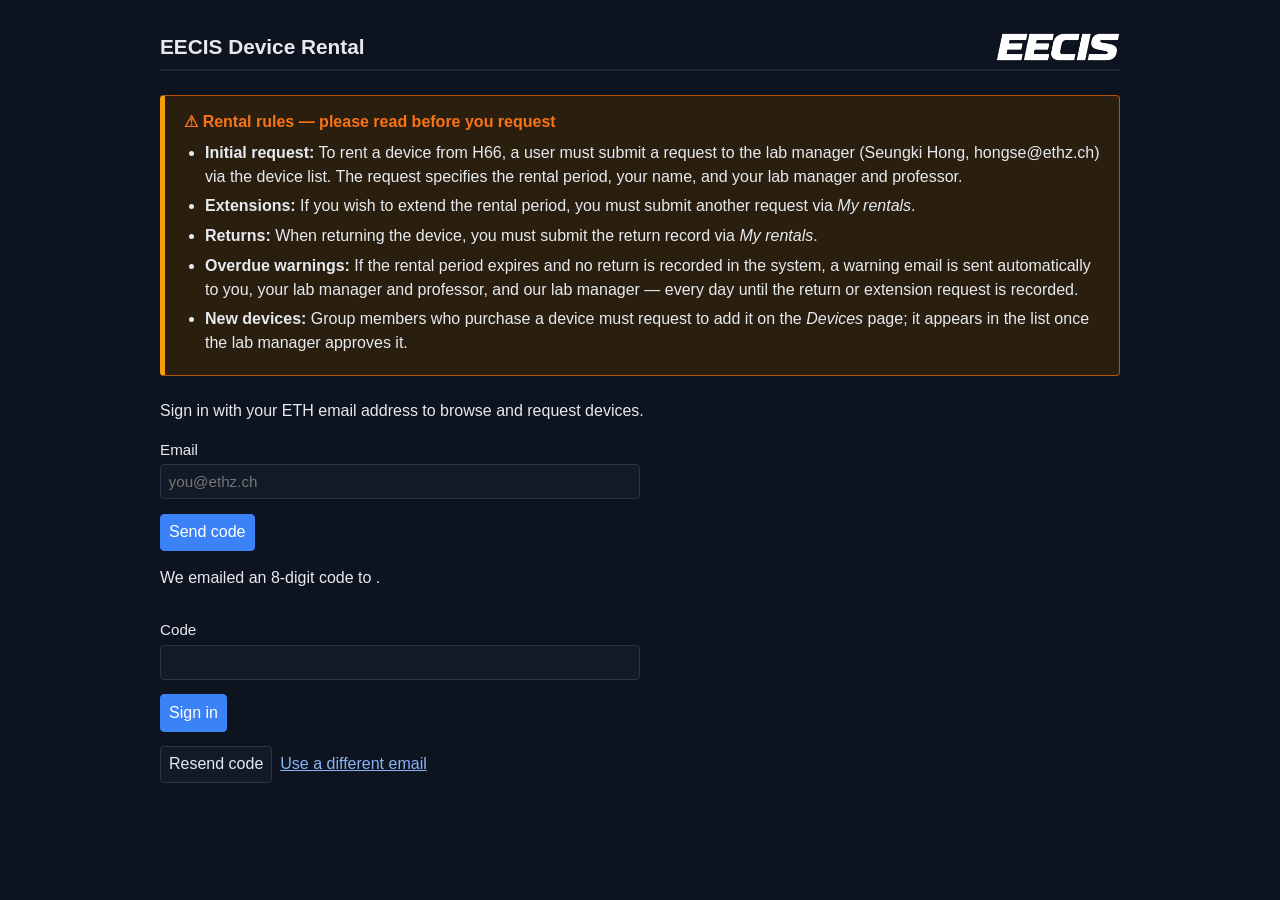
<file: site/index.html>
<!doctype html>
<html lang="en">
<head>
<meta charset="utf-8">
<meta name="viewport" content="width=device-width, initial-scale=1">
<meta name="color-scheme" content="dark">
<title>EECIS Device Rental</title>
<link rel="stylesheet" href="./style.css">
</head>
<body>
<header>
  <div class="header-text">
    <h1>EECIS Device Rental</h1>
    <nav id="nav"></nav>
  </div>
  <a class="logo-link" href="./index.html"><img src="./eecis_logo.png" alt="EECIS" height="28"></a>
</header>

<section id="signed-out">
<aside class="rules" role="note">
  <p class="rules-title">&#9888; Rental rules &mdash; please read before you request</p>
  <ul>
    <li><strong>Initial request:</strong> To rent a device from H66, a user must submit a request to the lab manager (Seungki Hong, hongse&#64;ethz.ch) via the device list. The request specifies the rental period, your name, and your lab manager and professor.</li>
    <li><strong>Extensions:</strong> If you wish to extend the rental period, you must submit another request via <em>My rentals</em>.</li>
    <li><strong>Returns:</strong> When returning the device, you must submit the return record via <em>My rentals</em>.</li>
    <li><strong>Overdue warnings:</strong> If the rental period expires and no return is recorded in the system, a warning email is sent automatically to you, your lab manager and professor, and our lab manager &mdash; every day until the return or extension request is recorded.</li>
    <li><strong>New devices:</strong> Group members who purchase a device must request to add it on the <em>Devices</em> page; it appears in the list once the lab manager approves it.</li>
  </ul>
</aside>
  <p>Sign in with your ETH email address to browse and request devices.</p>
  <form id="signin-form">
    <label>Email
      <input type="email" id="email" required placeholder="you@ethz.ch">
    </label>
    <button type="submit">Send code</button>
  </form>
  <form id="verify-form" hidden>
    <p>We emailed an 8-digit code to <strong id="signin-email"></strong>.</p>
    <label>Code
      <input type="text" id="code" required inputmode="numeric" autocomplete="one-time-code" maxlength="8">
    </label>
    <button type="submit">Sign in</button>
    <div class="row-actions">
      <button type="button" id="resend-code">Resend code</button>
      <a href="#" id="use-different-email">Use a different email</a>
    </div>
  </form>
  <p id="signin-msg"></p>
</section>

<section id="signed-in" hidden>
<aside class="rules" role="note">
  <p class="rules-title">&#9888; Rental rules &mdash; please read before you request</p>
  <ul>
    <li><strong>Initial request:</strong> To rent a device from H66, a user must submit a request to the lab manager (Seungki Hong, hongse&#64;ethz.ch) via the device list. The request specifies the rental period, your name, and your lab manager and professor.</li>
    <li><strong>Extensions:</strong> If you wish to extend the rental period, you must submit another request via <em>My rentals</em>.</li>
    <li><strong>Returns:</strong> When returning the device, you must submit the return record via <em>My rentals</em>.</li>
    <li><strong>Overdue warnings:</strong> If the rental period expires and no return is recorded in the system, a warning email is sent automatically to you, your lab manager and professor, and our lab manager &mdash; every day until the return or extension request is recorded.</li>
    <li><strong>New devices:</strong> Group members who purchase a device must request to add it on the <em>Devices</em> page; it appears in the list once the lab manager approves it.</li>
  </ul>
</aside>
  <p>Signed in as <strong id="user-email"></strong></p>
  <h2>Devices</h2>
  <p id="devices-status" class="muted">Loading devices…</p>
  <table id="devices-table" hidden>
    <thead>
      <tr><th>Device</th><th>Status</th><th></th></tr>
    </thead>
    <tbody id="devices-body"></tbody>
  </table>
</section>

<script type="module">
import { sb, deviceLabel, isEthz, sortDevices, sortStatusRows, statusLine, $ } from "./app.js";

const signedOutEl = $("#signed-out");
const signedInEl = $("#signed-in");
const nav = $("#nav");
const signinForm = $("#signin-form");
const verifyForm = $("#verify-form");
const signinMsg = $("#signin-msg");
const signinEmailEl = $("#signin-email");
const resendBtn = $("#resend-code");
const useDifferentEmailLink = $("#use-different-email");

let pendingEmail = "";
let resendTimer = null;

const RESEND_COOLDOWN_S = 300;

function startResendCooldown() {
  clearInterval(resendTimer);
  let remaining = RESEND_COOLDOWN_S;
  resendBtn.disabled = true;
  resendBtn.textContent = `Resend code (${remaining}s)`;
  resendTimer = setInterval(() => {
    remaining -= 1;
    if (remaining <= 0) {
      clearInterval(resendTimer);
      resendBtn.disabled = false;
      resendBtn.textContent = "Resend code";
    } else {
      resendBtn.textContent = `Resend code (${remaining}s)`;
    }
  }, 1000);
}

function showStep1() {
  clearInterval(resendTimer);
  pendingEmail = "";
  $("#code").value = "";
  verifyForm.hidden = true;
  signinForm.hidden = false;
  signinMsg.textContent = "";
  signinMsg.className = "";
}

function showStep2(email) {
  pendingEmail = email;
  signinEmailEl.textContent = email;
  signinForm.hidden = true;
  verifyForm.hidden = false;
  signinMsg.textContent = "";
  signinMsg.className = "";
  startResendCooldown();
}

signinForm.addEventListener("submit", async (e) => {
  e.preventDefault();
  const email = $("#email").value.trim();
  signinMsg.textContent = "";
  signinMsg.className = "";
  if (!isEthz(email)) {
    signinMsg.textContent = "Please use your ethz.ch email address.";
    signinMsg.className = "error";
    return;
  }
  const submitBtn = signinForm.querySelector("button");
  submitBtn.disabled = true;
  signinMsg.textContent = "Sending code…";
  const { error } = await sb.auth.signInWithOtp({ email, options: { shouldCreateUser: true } });
  submitBtn.disabled = false;
  if (error) {
    signinMsg.textContent = error.message;
    signinMsg.className = "error";
    return;
  }
  showStep2(email);
});

verifyForm.addEventListener("submit", async (e) => {
  e.preventDefault();
  const code = $("#code").value.trim();
  signinMsg.textContent = "";
  signinMsg.className = "";
  const submitBtn = verifyForm.querySelector("button[type=submit]");
  submitBtn.disabled = true;
  const { error } = await sb.auth.verifyOtp({ email: pendingEmail, token: code, type: "email" });
  submitBtn.disabled = false;
  if (error) {
    signinMsg.textContent = error.message;
    signinMsg.className = "error";
  }
  // On success, onAuthStateChange fires and render() below takes over.
});

resendBtn.addEventListener("click", async () => {
  signinMsg.textContent = "";
  signinMsg.className = "";
  resendBtn.disabled = true;
  const { error } = await sb.auth.signInWithOtp({ email: pendingEmail, options: { shouldCreateUser: true } });
  if (error) {
    signinMsg.textContent = error.message;
    signinMsg.className = "error";
    resendBtn.disabled = false;
    resendBtn.textContent = "Resend code";
    return;
  }
  signinMsg.textContent = "Code resent.";
  signinMsg.className = "notice";
  startResendCooldown();
});

useDifferentEmailLink.addEventListener("click", (e) => {
  e.preventDefault();
  showStep1();
});

async function loadDevices() {
  const status = $("#devices-status");
  const table = $("#devices-table");
  const body = $("#devices-body");
  status.hidden = false;
  status.textContent = "Loading devices…";
  status.className = "muted";
  table.hidden = true;

  const { data, error } = await sb.from("device_availability").select("*");
  if (error) {
    status.textContent = `Could not load devices: ${error.message}`;
    status.className = "error";
    return;
  }

  // Current and upcoming rentals of every device, so each row can name who has it.
  const { data: statusRows, error: statusError } = await sb.from("device_status").select("*");
  if (statusError) {
    status.textContent = `Could not load device status: ${statusError.message}`;
    status.className = "error";
    return;
  }
  const byDevice = new Map();
  for (const r of statusRows ?? []) {
    if (!byDevice.has(r.device_id)) byDevice.set(r.device_id, []);
    byDevice.get(r.device_id).push(r);
  }

  body.innerHTML = "";
  if (data.length === 0) {
    status.textContent = "No devices found.";
    status.className = "muted";
    status.hidden = false;
    table.hidden = true;
    return;
  }
  for (const d of sortDevices(data)) {
    const tr = document.createElement("tr");
    const tdName = document.createElement("td");
    tdName.textContent = deviceLabel(d);
    const tdStatus = document.createElement("td");
    const rows = byDevice.get(d.device_id) ?? [];
    if (rows.length === 0) {
      tdStatus.textContent = "Available";
      tdStatus.className = "ok";
    } else {
      for (const r of sortStatusRows(rows)) {
        const line = document.createElement("div");
        line.className = r.status === "approved" ? "busy" : "muted";
        line.textContent = statusLine(r);
        tdStatus.appendChild(line);
      }
    }
    const tdAction = document.createElement("td");
    const a = document.createElement("a");
    a.href = `./request.html?device=${d.device_id}`;
    a.textContent = "Request";
    tdAction.appendChild(a);
    tr.append(tdName, tdStatus, tdAction);
    body.appendChild(tr);
  }
  status.hidden = true;
  table.hidden = false;
}

// Which user the page is currently showing, so a repeated auth event for the same
// user (INITIAL_SESSION followed by a token refresh, ...) does not reload the device
// list a second time.
let renderedUserId = null;

function render(session) {
  const user = session?.user ?? null;
  if (user) {
    signedOutEl.hidden = true;
    signedInEl.hidden = false;
    $("#user-email").textContent = user.email;
    if (renderedUserId === user.id) return;
    renderedUserId = user.id;
    nav.innerHTML = `<a href="./devices.html">Devices / propose a device</a> <a href="./my.html">My rentals</a> <a href="#" id="signout">Sign out</a>`;
    $("#signout").addEventListener("click", async (e) => {
      e.preventDefault();
      await sb.auth.signOut(); // the auth state change re-renders the signed-out view
    });
    loadDevices();
  } else {
    renderedUserId = null;
    signedOutEl.hidden = false;
    signedInEl.hidden = true;
    nav.innerHTML = "";
  }
}

// The onAuthStateChange callback runs inside the client's auth lock: calling supabase
// from it (getSession, queries) can deadlock, so hand the work to a fresh task.
sb.auth.onAuthStateChange((_e, session) => setTimeout(() => render(session), 0));
sb.auth.getSession().then(({ data: { session } }) => render(session));
</script>
</body>
</html>
</file>
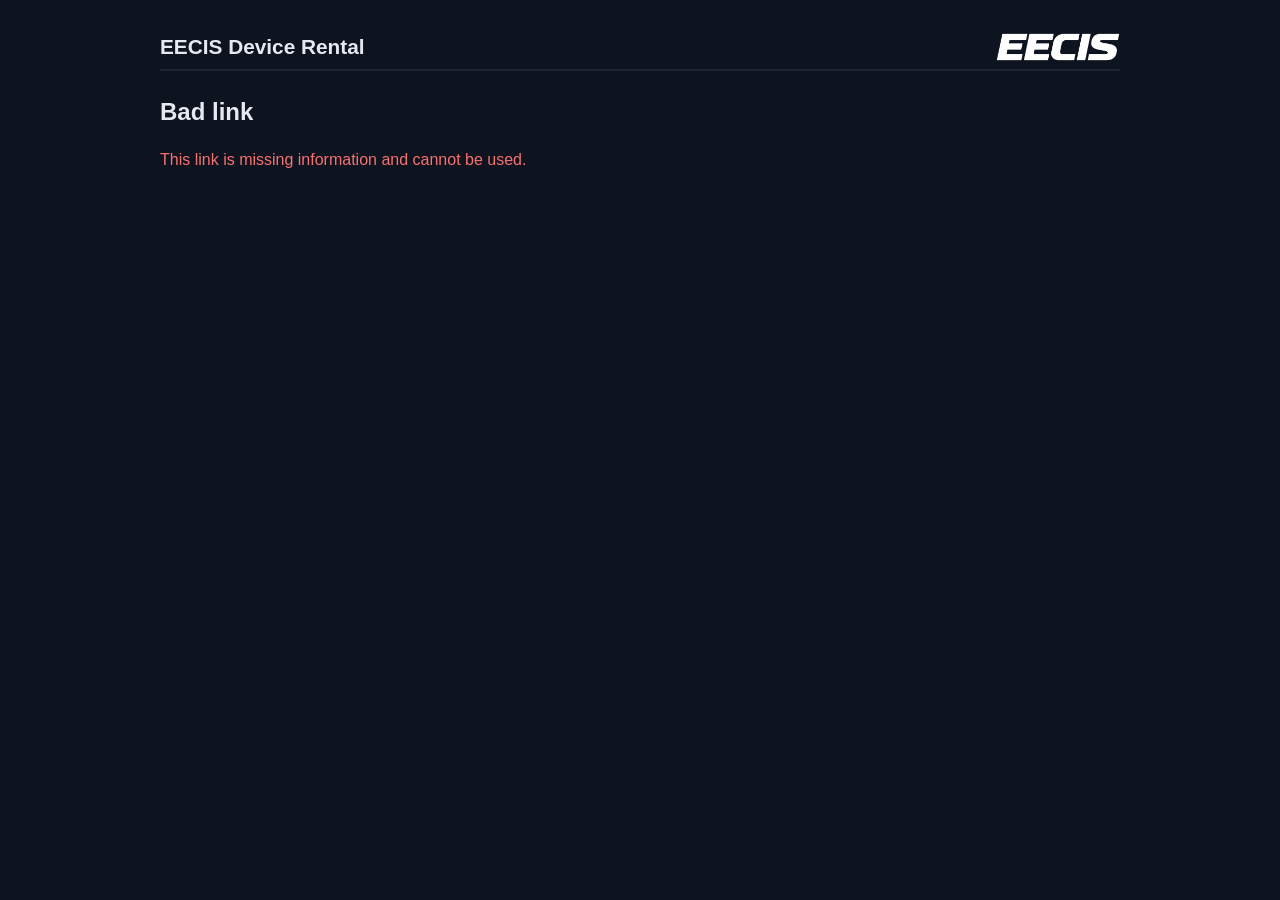
<file: site/decide.html>
<!doctype html>
<html lang="en">
<head>
<meta charset="utf-8">
<meta name="viewport" content="width=device-width, initial-scale=1">
<meta name="color-scheme" content="dark">
<title>Confirm decision — EECIS Device Rental</title>
<link rel="stylesheet" href="./style.css">
</head>
<body>
<header>
  <div class="header-text">
    <h1>EECIS Device Rental</h1>
  </div>
  <a class="logo-link" href="./index.html"><img src="./eecis_logo.png" alt="EECIS" height="28"></a>
</header>

<h2 id="heading">Confirm</h2>
<p id="message" class="muted">Checking link…</p>
<button type="button" id="confirm-btn" hidden></button>

<script type="module">
import { SUPABASE_URL } from "./config.js";

const $ = (s) => document.querySelector(s);
const heading = $("#heading");
const messageEl = $("#message");
const btn = $("#confirm-btn");

const params = new URLSearchParams(location.search);
const token = params.get("token");
const action = params.get("action");

function showError(title, text) {
  heading.textContent = title;
  messageEl.textContent = text;
  messageEl.className = "error";
  btn.hidden = true;
}

function sentence(noun) {
  return `You are about to ${action} ${noun}. Nothing is changed until you press the button.`;
}

async function submit() {
  btn.disabled = true;
  messageEl.textContent = "Submitting…";
  messageEl.className = "muted";
  let data;
  try {
    const res = await fetch(`${SUPABASE_URL}/functions/v1/decide`, {
      method: "POST",
      headers: { "Content-Type": "application/json" },
      body: JSON.stringify({ token, action }),
    });
    data = await res.json();
  } catch {
    messageEl.textContent = "Could not reach the server. Please try again.";
    messageEl.className = "error";
    btn.disabled = false;
    return;
  }
  heading.textContent = data.title || (data.ok ? "Done" : "Error");
  messageEl.textContent = data.message || "";
  messageEl.className = data.ok ? "notice" : "error";
  btn.hidden = true;
}

async function init() {
  if (!token || (action !== "approve" && action !== "deny")) {
    showError("Bad link", "This link is missing information and cannot be used.");
    return;
  }

  heading.textContent = action === "approve" ? "Confirm approve" : "Confirm deny";
  messageEl.textContent = sentence("this request");
  messageEl.className = "";
  btn.textContent = heading.textContent;
  btn.hidden = false;
  btn.addEventListener("click", submit);

  // Best-effort early check so an already-used link says so before the click; if this
  // fails for any reason the button above still works, since the POST re-validates.
  try {
    const res = await fetch(`${SUPABASE_URL}/functions/v1/decide?token=${encodeURIComponent(token)}`);
    if (res.status === 410) {
      showError("Link expired", "This link was already used or is invalid.");
      return;
    }
    const data = await res.json();
    if (data.ok && data.target_id != null) {
      const nouns = { extension: "extension request", device: "device proposal" };
      const noun = `${nouns[data.kind] ?? "request"} #${data.target_id}`;
      messageEl.textContent = sentence(noun);
    }
  } catch {
    // ignore network errors here
  }
}

init();
</script>
</body>
</html>
</file>
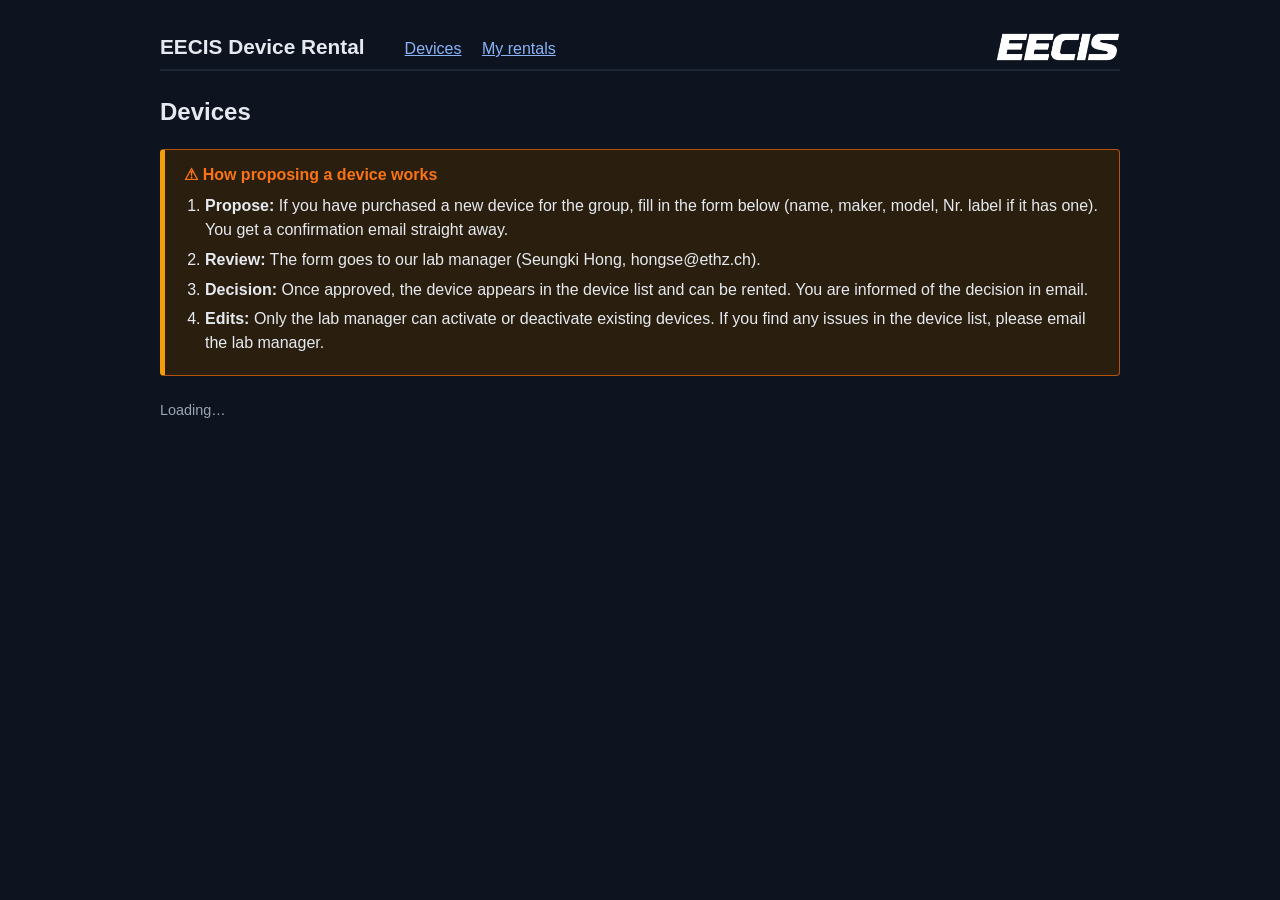
<file: site/devices.html>
<!doctype html>
<html lang="en">
<head>
<meta charset="utf-8">
<meta name="viewport" content="width=device-width, initial-scale=1">
<meta name="color-scheme" content="dark">
<title>Devices — EECIS Device Rental</title>
<link rel="stylesheet" href="./style.css">
</head>
<body>
<header>
  <div class="header-text">
    <h1>EECIS Device Rental</h1>
    <nav><a href="./index.html">Devices</a> <a href="./my.html">My rentals</a></nav>
  </div>
  <a class="logo-link" href="./index.html"><img src="./eecis_logo.png" alt="EECIS" height="28"></a>
</header>

<h2>Devices</h2>

<aside class="rules" role="note">
  <p class="rules-title">&#9888; How proposing a device works</p>
  <ol>
    <li><strong>Propose:</strong> If you have purchased a new device for the group, fill in the form below (name, maker, model, Nr. label if it has one). You get a confirmation email straight away.</li>
    <li><strong>Review:</strong> The form goes to our lab manager (Seungki Hong, hongse&#64;ethz.ch).</li>
    <li><strong>Decision:</strong> Once approved, the device appears in the device list and can be rented. You are informed of the decision in email.</li>
    <li><strong>Edits:</strong> Only the lab manager can activate or deactivate existing devices. If you find any issues in the device list, please email the lab manager.</li>
  </ol>
</aside>
<p id="status" class="muted">Loading…</p>

<section id="propose-ui" hidden>
  <h3>Propose a new device</h3>
  <p class="muted">
    Bought a device for the group? Propose it here. Our lab manager gets an email with the
    details and the device joins the rental list as soon as it is approved.
  </p>
  <form id="propose-form">
    <label>Your name
      <input type="text" id="propose-proposer-name" required>
    </label>
    <label>Your email
      <input type="email" id="propose-proposer-email" readonly>
    </label>
    <label>Device name
      <input type="text" id="propose-name" required>
    </label>
    <label>Maker
      <input type="text" id="propose-maker" placeholder="optional">
    </label>
    <label>Model
      <input type="text" id="propose-model" placeholder="optional">
    </label>
    <label>Nr.
      <input type="number" id="propose-unit-no" value="1" min="1" step="1" required>
    </label>
    <label class="inline">
      <input type="checkbox" id="propose-labelled" checked>
      Carries a physical “Nr.x” label
    </label>
    <label>Note for the lab manager
      <textarea id="propose-note" rows="3" placeholder="optional"></textarea>
    </label>
    <button type="submit" id="propose-submit">Send proposal</button>
    <p id="propose-msg"></p>
  </form>

  <h3 id="proposals-heading">Your proposals</h3>
  <p id="proposals-status" class="muted">Loading…</p>
  <table id="proposals-table" hidden>
    <thead>
      <tr id="proposals-head"></tr>
    </thead>
    <tbody id="proposals-body"></tbody>
  </table>
</section>

<section id="admin-ui" hidden>
  <h3>Edit devices (admin)</h3>

  <h4>Add a device</h4>
  <form id="add-form">
    <label>Name
      <input type="text" id="add-name" required>
    </label>
    <label>Maker
      <input type="text" id="add-maker" placeholder="optional">
    </label>
    <label>Model
      <input type="text" id="add-model" placeholder="optional">
    </label>
    <label>Unit number
      <input type="number" id="add-unit-no" value="1" min="1" step="1" required>
    </label>
    <label class="inline">
      <input type="checkbox" id="add-labelled" checked>
      Carries a physical “Nr.x” label
    </label>
    <label class="inline">
      <input type="checkbox" id="add-active" checked>
      Active (shown to borrowers)
    </label>
    <button type="submit" id="add-submit">Add device</button>
    <p id="add-msg"></p>
  </form>

  <h4>All devices</h4>
  <p class="muted">
    Devices are never deleted — untick <strong>Active</strong> to retire one, so the rentals
    that reference it keep working. Untick <strong>Labelled</strong> for a device that has no
    physical “Nr.x” sticker; its unit number is then left out of the name everywhere.
  </p>
  <table>
    <thead>
      <tr><th>Name</th><th>Maker</th><th>Model</th><th>Nr.</th><th>Labelled</th><th>Active</th><th></th></tr>
    </thead>
    <tbody id="devices-body"></tbody>
  </table>

  <h3>Groups (admin)</h3>
  <p class="muted">
    Borrowers pick their group on the request form; its lab manager and professor are copied
    into the rental at that moment and receive the overdue warnings. Groups are never deleted —
    untick <strong>Active</strong> to hide one from the request form.
  </p>

  <h4>Add a group</h4>
  <form id="group-add-form">
    <label>Group name
      <input type="text" id="group-add-name" required>
    </label>
    <label>Lab manager's name
      <input type="text" id="group-add-manager-name" required>
    </label>
    <label>Lab manager's email
      <input type="email" id="group-add-manager-email" required>
    </label>
    <label>Professor's name
      <input type="text" id="group-add-professor-name" required>
    </label>
    <label>Professor's email
      <input type="email" id="group-add-professor-email" required>
    </label>
    <label class="inline">
      <input type="checkbox" id="group-add-active" checked>
      Active (shown on the request form)
    </label>
    <button type="submit" id="group-add-submit">Add group</button>
    <p id="group-add-msg"></p>
  </form>

  <h4>All groups</h4>
  <p id="groups-status" class="muted" hidden></p>
  <table>
    <thead>
      <tr><th>Name</th><th>Lab manager</th><th>Manager email</th><th>Professor</th><th>Professor email</th><th>Active</th><th></th></tr>
    </thead>
    <tbody id="groups-body"></tbody>
  </table>
</section>

<script type="module">
import { sb, requireUser, isAdmin, sortDevices, $ } from "./app.js";
import { PEOPLE } from "./people.js";
import { attachPeoplePicker } from "./people_picker.js";

const statusEl = $("#status");
const proposeUi = $("#propose-ui");
const adminUi = $("#admin-ui");
const body = $("#devices-body");
const addForm = $("#add-form");
const addMsg = $("#add-msg");
const proposeForm = $("#propose-form");
const proposeMsg = $("#propose-msg");
const proposalsStatus = $("#proposals-status");
const proposalsTable = $("#proposals-table");
const proposalsHead = $("#proposals-head");
const proposalsBody = $("#proposals-body");

// Set once the session is known; the insert policy pins both to the signed-in user.
let currentUser = null;
// Admins read every proposal (RLS lets them), so the list gains a "Proposer" column.
let admin = false;

function say(el, text, cls) {
  el.textContent = text;
  el.className = cls;
}

// Empty text inputs mean "no maker/model recorded", which is NULL in the database,
// not an empty string (the unique constraint treats NULLs as not distinct).
const orNull = (v) => (v.trim() === "" ? null : v.trim());

function cellInput(type, value) {
  const td = document.createElement("td");
  const input = document.createElement("input");
  input.type = type;
  if (type === "checkbox") {
    input.checked = Boolean(value);
  } else if (type === "number") {
    input.value = value ?? 1;
    input.min = "1";
    input.step = "1";
  } else {
    input.value = value ?? "";
  }
  td.appendChild(input);
  return { td, input };
}

function cell(text, cls) {
  const td = document.createElement("td");
  td.textContent = text;
  if (cls) td.className = cls;
  return td;
}

// --- Proposing a device -----------------------------------------------------

function renderProposalRow(p) {
  const tr = document.createElement("tr");
  const name = [p.name, p.maker, p.model].filter(Boolean).join(" ");
  const cells = [cell(name)];
  // An unlabelled device carries no physical "Nr.x" sticker, so its number is
  // recorded but never shown as part of the name.
  cells.push(cell(p.labelled ? String(p.unit_no) : `${p.unit_no} (no label)`));
  if (admin) cells.push(cell(`${p.proposer_name} (${p.proposer_email})`));

  const tdStatus = document.createElement("td");
  const badge = document.createElement("span");
  badge.className = `badge ${p.status}`;
  badge.textContent = p.status;
  tdStatus.appendChild(badge);
  cells.push(tdStatus);

  cells.push(cell(String(p.created_at ?? "").slice(0, 10), "muted"));
  tr.append(...cells);
  return tr;
}

async function loadProposals() {
  proposalsStatus.hidden = false;
  say(proposalsStatus, "Loading…", "muted");
  proposalsTable.hidden = true;

  // RLS decides the scope: your own proposals, or every proposal if you are an admin.
  const { data, error } = await sb
    .from("device_requests")
    .select("*")
    .order("created_at", { ascending: false });
  if (error) return say(proposalsStatus, `Could not load proposals: ${error.message}`, "error");

  proposalsHead.textContent = "";
  const headings = admin ? ["Device", "Nr.", "Proposer", "Status", "Proposed"] : ["Device", "Nr.", "Status", "Proposed"];
  for (const h of headings) {
    const th = document.createElement("th");
    th.textContent = h;
    proposalsHead.appendChild(th);
  }

  proposalsBody.textContent = "";
  if (data.length === 0) {
    return say(proposalsStatus, admin ? "No devices have been proposed yet." : "You have not proposed any devices yet.", "muted");
  }
  for (const p of data) proposalsBody.appendChild(renderProposalRow(p));
  proposalsStatus.hidden = true;
  proposalsTable.hidden = false;
}

proposeForm.addEventListener("submit", async (e) => {
  e.preventDefault();
  say(proposeMsg, "", "");
  const row = {
    user_id: currentUser.id,
    proposer_name: $("#propose-proposer-name").value.trim(),
    proposer_email: currentUser.email,
    name: $("#propose-name").value.trim(),
    maker: orNull($("#propose-maker").value),
    model: orNull($("#propose-model").value),
    unit_no: Number($("#propose-unit-no").value),
    labelled: $("#propose-labelled").checked,
    note: orNull($("#propose-note").value),
  };
  if (!row.proposer_name) return say(proposeMsg, "Please give your name.", "error");
  if (!row.name) return say(proposeMsg, "Device name cannot be empty.", "error");
  if (!Number.isInteger(row.unit_no) || row.unit_no < 1) {
    return say(proposeMsg, "Nr. must be a whole number of 1 or more.", "error");
  }
  const submit = $("#propose-submit");
  submit.disabled = true;
  // .select() so a silently blocked write (RLS) is reported instead of looking like success.
  const { error } = await sb.from("device_requests").insert(row).select("id").single();
  submit.disabled = false;
  if (error) return say(proposeMsg, error.message, "error");
  say(proposeMsg, "Proposal sent to the lab manager; you'll get an email when it's decided.", "notice");
  proposeForm.reset();
  $("#propose-proposer-email").value = currentUser.email;
  await loadProposals();
});

// --- Editing the device list (admins only) ----------------------------------

function renderRow(d) {
  const tr = document.createElement("tr");
  const name = cellInput("text", d.name);
  const maker = cellInput("text", d.maker);
  const model = cellInput("text", d.model);
  const unitNo = cellInput("number", d.unit_no);
  const labelled = cellInput("checkbox", d.labelled);
  const active = cellInput("checkbox", d.active);

  const tdSave = document.createElement("td");
  const saveBtn = document.createElement("button");
  saveBtn.type = "button";
  saveBtn.textContent = "Save";
  const msg = document.createElement("p");
  tdSave.append(saveBtn, msg);

  saveBtn.addEventListener("click", async () => {
    say(msg, "", "");
    const patch = {
      name: name.input.value.trim(),
      maker: orNull(maker.input.value),
      model: orNull(model.input.value),
      unit_no: Number(unitNo.input.value),
      labelled: labelled.input.checked,
      active: active.input.checked,
    };
    if (!patch.name) return say(msg, "Name cannot be empty.", "error");
    if (!Number.isInteger(patch.unit_no) || patch.unit_no < 1) {
      return say(msg, "Unit number must be a whole number of 1 or more.", "error");
    }
    saveBtn.disabled = true;
    // .select() so a silently blocked write (RLS) is reported instead of looking like success.
    const { data, error } = await sb.from("devices").update(patch).eq("id", d.id).select("id");
    saveBtn.disabled = false;
    if (error) return say(msg, error.message, "error");
    if (!data || data.length === 0) return say(msg, "Nothing was saved — are you still signed in as an admin?", "error");
    say(msg, "Saved.", "ok");
  });

  tr.append(name.td, maker.td, model.td, unitNo.td, labelled.td, active.td, tdSave);
  if (!d.active) tr.classList.add("muted");
  return tr;
}

async function loadDevices() {
  // Every device, including inactive ones: devices_read is `using (true)`.
  const { data, error } = await sb.from("devices").select("*");
  if (error) {
    say(statusEl, `Could not load devices: ${error.message}`, "error");
    statusEl.hidden = false;
    adminUi.hidden = true;
    return;
  }
  body.textContent = "";
  for (const d of sortDevices(data)) body.appendChild(renderRow(d));
  adminUi.hidden = false;
}

addForm.addEventListener("submit", async (e) => {
  e.preventDefault();
  say(addMsg, "", "");
  const row = {
    name: $("#add-name").value.trim(),
    maker: orNull($("#add-maker").value),
    model: orNull($("#add-model").value),
    unit_no: Number($("#add-unit-no").value),
    labelled: $("#add-labelled").checked,
    active: $("#add-active").checked,
  };
  if (!row.name) return say(addMsg, "Name cannot be empty.", "error");
  if (!Number.isInteger(row.unit_no) || row.unit_no < 1) {
    return say(addMsg, "Unit number must be a whole number of 1 or more.", "error");
  }
  const submit = $("#add-submit");
  submit.disabled = true;
  const { error } = await sb.from("devices").insert(row).select("id").single();
  submit.disabled = false;
  if (error) return say(addMsg, error.message, "error");
  say(addMsg, `Added ${row.name}.`, "ok");
  addForm.reset();
  await loadDevices();
});

// --- Editing the group registry (admins only) -------------------------------

const EMAIL_RE = /^[^@\s]+@[^@\s]+\.[^@\s]+$/;
const groupsBody = $("#groups-body");
const groupsStatus = $("#groups-status");
const groupAddForm = $("#group-add-form");
const groupAddMsg = $("#group-add-msg");

// Returns an error message, or "" when the group row is complete and well-formed.
function checkGroup(g) {
  if (!g.name) return "Group name cannot be empty.";
  if (!g.manager_name) return "Lab manager's name cannot be empty.";
  if (!EMAIL_RE.test(g.manager_email)) return "Lab manager's email looks invalid.";
  if (!g.professor_name) return "Professor's name cannot be empty.";
  if (!EMAIL_RE.test(g.professor_email)) return "Professor's email looks invalid.";
  return "";
}

function renderGroupRow(g) {
  const tr = document.createElement("tr");
  const name = cellInput("text", g.name);
  const managerName = cellInput("text", g.manager_name);
  const managerEmail = cellInput("text", g.manager_email);
  const professorName = cellInput("text", g.professor_name);
  const professorEmail = cellInput("text", g.professor_email);
  const active = cellInput("checkbox", g.active);

  const tdSave = document.createElement("td");
  const saveBtn = document.createElement("button");
  saveBtn.type = "button";
  saveBtn.textContent = "Save";
  const msg = document.createElement("p");
  tdSave.append(saveBtn, msg);

  saveBtn.addEventListener("click", async () => {
    say(msg, "", "");
    const patch = {
      name: name.input.value.trim(),
      manager_name: managerName.input.value.trim(),
      manager_email: managerEmail.input.value.trim(),
      professor_name: professorName.input.value.trim(),
      professor_email: professorEmail.input.value.trim(),
      active: active.input.checked,
    };
    const problem = checkGroup(patch);
    if (problem) return say(msg, problem, "error");
    saveBtn.disabled = true;
    // .select() so a silently blocked write (RLS) is reported instead of looking like success.
    const { data, error } = await sb.from("groups").update(patch).eq("id", g.id).select("id");
    saveBtn.disabled = false;
    if (error) return say(msg, error.message, "error");
    if (!data || data.length === 0) return say(msg, "Nothing was saved — are you still signed in as an admin?", "error");
    say(msg, "Saved.", "ok");
  });

  tr.append(name.td, managerName.td, managerEmail.td, professorName.td, professorEmail.td, active.td, tdSave);
  if (!g.active) tr.classList.add("muted");
  return tr;
}

async function loadGroups() {
  // Every group, including inactive ones: groups_read is `using (true)`.
  const { data, error } = await sb.from("groups").select("*").order("name");
  if (error) {
    groupsStatus.hidden = false;
    return say(groupsStatus, `Could not load groups: ${error.message}`, "error");
  }
  groupsStatus.hidden = true;
  groupsBody.textContent = "";
  for (const g of data) groupsBody.appendChild(renderGroupRow(g));
}

groupAddForm.addEventListener("submit", async (e) => {
  e.preventDefault();
  say(groupAddMsg, "", "");
  const row = {
    name: $("#group-add-name").value.trim(),
    manager_name: $("#group-add-manager-name").value.trim(),
    manager_email: $("#group-add-manager-email").value.trim(),
    professor_name: $("#group-add-professor-name").value.trim(),
    professor_email: $("#group-add-professor-email").value.trim(),
    active: $("#group-add-active").checked,
  };
  const problem = checkGroup(row);
  if (problem) return say(groupAddMsg, problem, "error");
  const submit = $("#group-add-submit");
  submit.disabled = true;
  const { error } = await sb.from("groups").insert(row).select("id").single();
  submit.disabled = false;
  if (error) return say(groupAddMsg, error.message, "error");
  say(groupAddMsg, `Added ${row.name}.`, "ok");
  groupAddForm.reset();
  await loadGroups();
});

async function init() {
  try {
    currentUser = await requireUser();
  } catch {
    return; // requireUser() already redirected to index.html
  }
  $("#propose-proposer-email").value = currentUser.email;
  attachPeoplePicker($("#propose-proposer-name"), { people: PEOPLE });
  admin = await isAdmin(currentUser);
  if (admin) $("#proposals-heading").textContent = "All proposals";
  statusEl.hidden = true;
  proposeUi.hidden = false;
  await loadProposals();
  if (admin) {
    await loadDevices();
    await loadGroups();
  }
}

init();
</script>
</body>
</html>
</file>
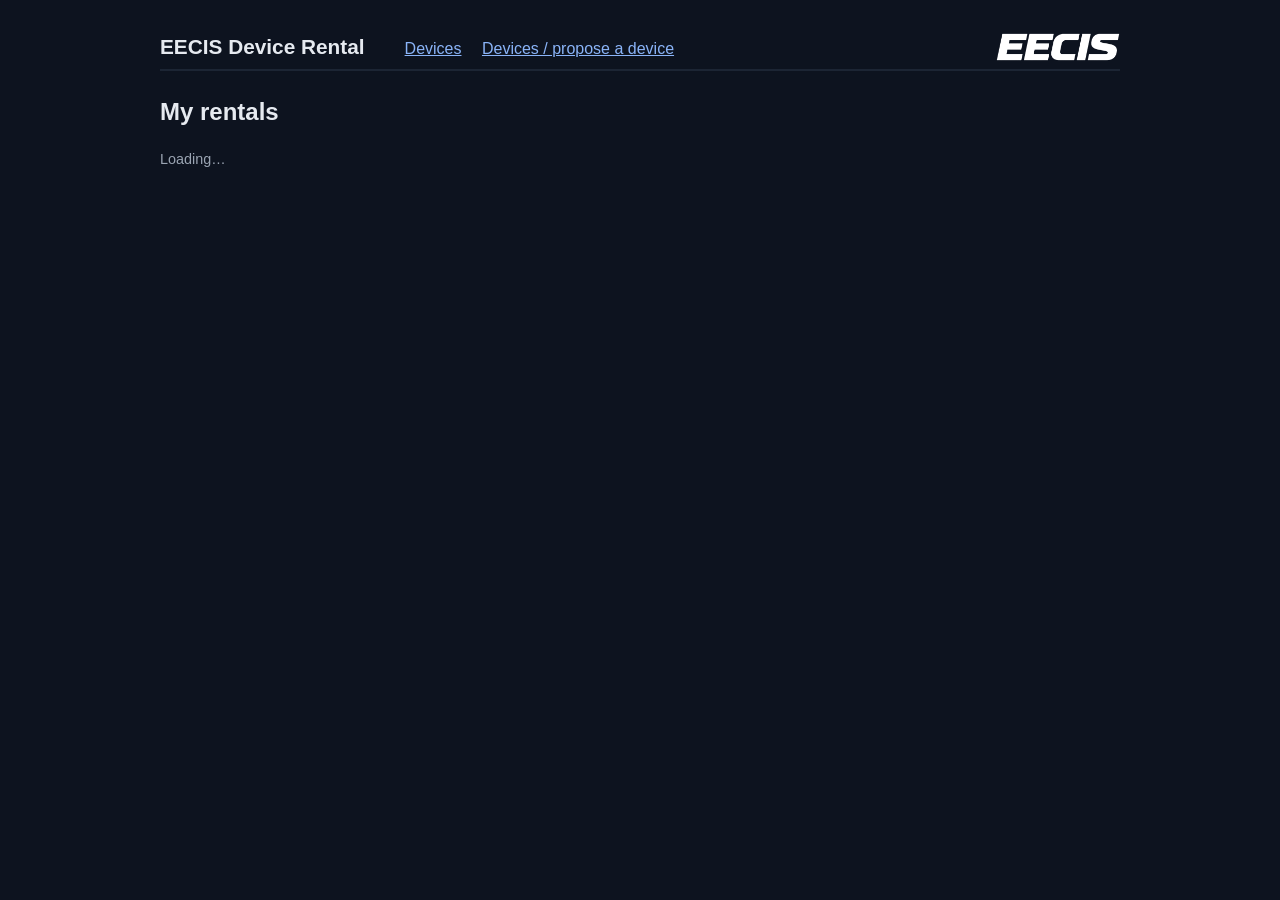
<file: site/my.html>
<!doctype html>
<html lang="en">
<head>
<meta charset="utf-8">
<meta name="viewport" content="width=device-width, initial-scale=1">
<meta name="color-scheme" content="dark">
<title>My rentals — EECIS Device Rental</title>
<link rel="stylesheet" href="./style.css">
</head>
<body>
<header>
  <div class="header-text">
    <h1>EECIS Device Rental</h1>
    <nav><a href="./index.html">Devices</a> <a href="./devices.html">Devices / propose a device</a></nav>
  </div>
  <a class="logo-link" href="./index.html"><img src="./eecis_logo.png" alt="EECIS" height="28"></a>
</header>

<h2>My rentals</h2>
<p id="status" class="muted">Loading…</p>
<table id="rentals-table" hidden>
  <thead>
    <tr><th>Device</th><th>Dates</th><th>Status</th><th>Actions</th></tr>
  </thead>
  <tbody id="rentals-body"></tbody>
</table>

<script type="module">
import { sb, requireUser, deviceLabel, todayLocal, addDays, $ } from "./app.js";

const statusEl = $("#status");
const table = $("#rentals-table");
const body = $("#rentals-body");

async function load() {
  statusEl.hidden = false;
  statusEl.textContent = "Loading…";
  statusEl.className = "muted";
  table.hidden = true;

  try {
    await requireUser();
  } catch {
    return; // requireUser() already redirected to index.html
  }

  const { data: rentals, error } = await sb
    .from("rentals")
    .select("*, device:devices(name,maker,model,unit_no,labelled)")
    .order("created_at", { ascending: false });
  if (error) {
    statusEl.textContent = `Could not load rentals: ${error.message}`;
    statusEl.className = "error";
    return;
  }

  const { data: extensions, error: extError } = await sb
    .from("extension_requests")
    .select("id, rental_id, new_end_date, status")
    .eq("status", "pending");
  if (extError) {
    statusEl.textContent = `Could not load extension requests: ${extError.message}`;
    statusEl.className = "error";
    return;
  }
  const pendingExtByRental = new Map((extensions || []).map((e) => [e.rental_id, e]));

  render(rentals, pendingExtByRental);
}

function render(rentals, pendingExtByRental) {
  body.innerHTML = "";

  if (rentals.length === 0) {
    statusEl.textContent = "You have no rentals yet.";
    statusEl.className = "muted";
    return;
  }

  for (const r of rentals) {
    const tr = document.createElement("tr");
    const overdue = r.status === "approved" && r.end_date < todayLocal();

    const tdDevice = document.createElement("td");
    tdDevice.textContent = deviceLabel(r.device);

    const tdDates = document.createElement("td");
    tdDates.textContent = `${r.start_date} → ${r.end_date}`;
    if (overdue) {
      const span = document.createElement("span");
      span.className = "busy";
      span.textContent = " OVERDUE";
      tdDates.appendChild(span);
    }

    const tdStatus = document.createElement("td");
    const badge = document.createElement("span");
    badge.className = `badge ${r.status}`;
    badge.textContent = r.status;
    tdStatus.appendChild(badge);
    const pendingExt = pendingExtByRental.get(r.id);
    if (pendingExt) {
      const p = document.createElement("div");
      p.className = "muted";
      p.textContent = `extension to ${pendingExt.new_end_date} pending`;
      tdStatus.appendChild(p);
    }

    const tdActions = document.createElement("td");
    const errorP = document.createElement("p");
    errorP.className = "error";

    if (r.status === "approved") {
      const actionsDiv = document.createElement("div");
      actionsDiv.className = "row-actions";

      const dateInput = document.createElement("input");
      dateInput.type = "date";
      dateInput.min = addDays(r.end_date, 1); // RPC requires strictly later than end_date

      const extendBtn = document.createElement("button");
      extendBtn.type = "button";
      extendBtn.textContent = "Request extension";
      extendBtn.disabled = Boolean(pendingExt);
      extendBtn.addEventListener("click", async () => {
        errorP.textContent = "";
        if (!dateInput.value) {
          errorP.textContent = "Choose a new end date first.";
          return;
        }
        extendBtn.disabled = true;
        const { error } = await sb.rpc("request_extension", {
          p_rental_id: r.id,
          p_new_end_date: dateInput.value,
        });
        if (error) {
          errorP.textContent = error.message;
          extendBtn.disabled = false;
          return;
        }
        load();
      });

      const returnBtn = document.createElement("button");
      returnBtn.type = "button";
      returnBtn.textContent = "Mark returned";
      returnBtn.addEventListener("click", async () => {
        errorP.textContent = "";
        if (!confirm(`Mark "${deviceLabel(r.device)}" as returned?`)) return;
        returnBtn.disabled = true;
        const { error } = await sb.rpc("mark_returned", { p_rental_id: r.id });
        if (error) {
          errorP.textContent = error.message;
          returnBtn.disabled = false;
          return;
        }
        load();
      });

      actionsDiv.append(dateInput, extendBtn, returnBtn);
      tdActions.appendChild(actionsDiv);
    }
    tdActions.appendChild(errorP);

    tr.append(tdDevice, tdDates, tdStatus, tdActions);
    if (overdue) tr.classList.add("busy");
    body.appendChild(tr);
  }

  statusEl.hidden = true;
  table.hidden = false;
}

load();
</script>
</body>
</html>
</file>
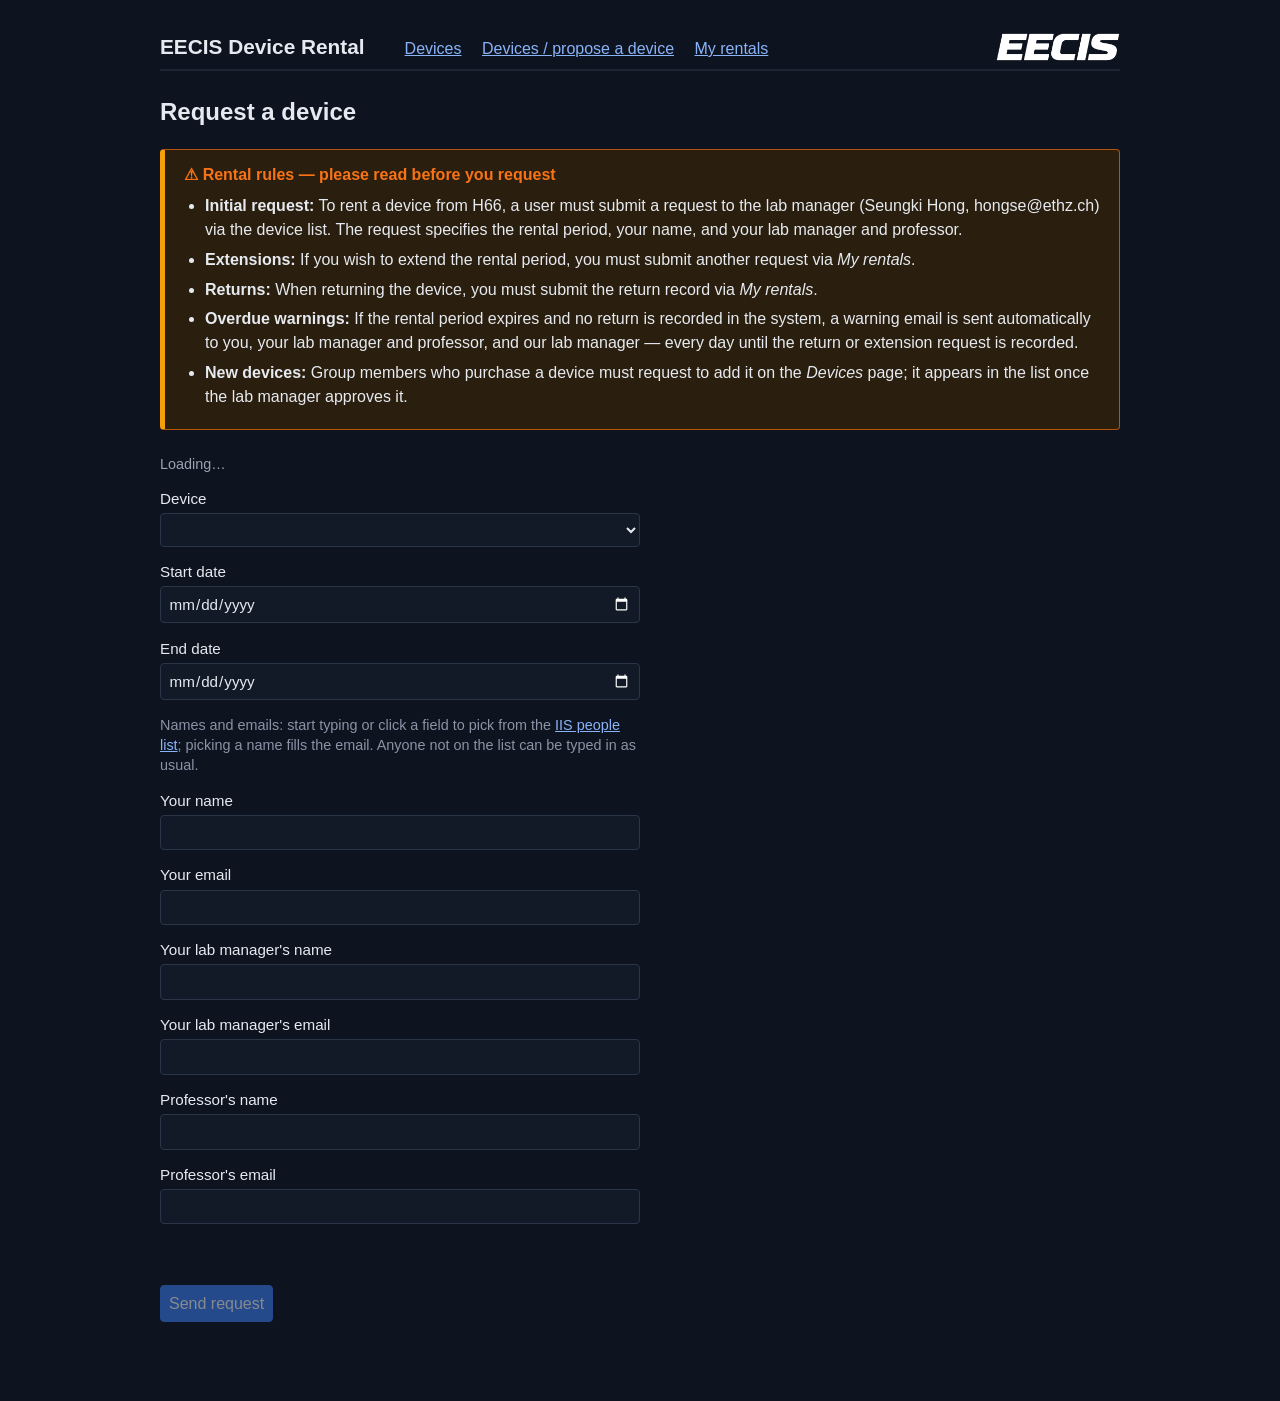
<file: site/request.html>
<!doctype html>
<html lang="en">
<head>
<meta charset="utf-8">
<meta name="viewport" content="width=device-width, initial-scale=1">
<meta name="color-scheme" content="dark">
<title>Request a device — EECIS Device Rental</title>
<link rel="stylesheet" href="./style.css">
</head>
<body>
<header>
  <div class="header-text">
    <h1>EECIS Device Rental</h1>
    <nav><a href="./index.html">Devices</a> <a href="./devices.html">Devices / propose a device</a> <a href="./my.html">My rentals</a></nav>
  </div>
  <a class="logo-link" href="./index.html"><img src="./eecis_logo.png" alt="EECIS" height="28"></a>
</header>

<h2>Request a device</h2>

<aside class="rules" role="note">
  <p class="rules-title">&#9888; Rental rules &mdash; please read before you request</p>
  <ul>
    <li><strong>Initial request:</strong> To rent a device from H66, a user must submit a request to the lab manager (Seungki Hong, hongse&#64;ethz.ch) via the device list. The request specifies the rental period, your name, and your lab manager and professor.</li>
    <li><strong>Extensions:</strong> If you wish to extend the rental period, you must submit another request via <em>My rentals</em>.</li>
    <li><strong>Returns:</strong> When returning the device, you must submit the return record via <em>My rentals</em>.</li>
    <li><strong>Overdue warnings:</strong> If the rental period expires and no return is recorded in the system, a warning email is sent automatically to you, your lab manager and professor, and our lab manager &mdash; every day until the return or extension request is recorded.</li>
    <li><strong>New devices:</strong> Group members who purchase a device must request to add it on the <em>Devices</em> page; it appears in the list once the lab manager approves it.</li>
  </ul>
</aside>
<p id="load-status" class="muted">Loading…</p>

<form id="request-form" hidden>
  <label>Device
    <select id="device" required></select>
  </label>

  <label>Start date
    <input type="date" id="start" required>
  </label>

  <label>End date
    <input type="date" id="end" required>
  </label>

  <p class="hint">Names and emails: start typing or click a field to pick from the <a href="https://iis.ee.ethz.ch/people.html" target="_blank" rel="noopener">IIS people list</a>; picking a name fills the email. Anyone not on the list can be typed in as usual.</p>

  <label>Your name
    <input type="text" id="borrower_name" required>
  </label>

  <label>Your email
    <input type="email" id="borrower_email" readonly>
  </label>

  <label>Your lab manager's name
    <input type="text" id="manager_name" required>
  </label>

  <label>Your lab manager's email
    <input type="email" id="manager_email" required>
  </label>

  <label>Professor's name
    <input type="text" id="professor_name" required>
  </label>

  <label>Professor's email
    <input type="email" id="professor_email" required>
  </label>

  <p id="reason" class="error"></p>
  <button type="submit" id="submit" disabled>Send request</button>
  <p id="result"></p>
</form>

<script type="module">
import { sb, requireUser, deviceLabel, overlaps, sortDevices, todayLocal, $ } from "./app.js";
import { PEOPLE } from "./people.js";
import { attachPeoplePicker } from "./people_picker.js";

const EMAIL_RE = /^[^@\s]+@[^@\s]+\.[^@\s]+$/;

const loadStatus = $("#load-status");
const form = $("#request-form");
const submitBtn = $("#submit");
const reasonEl = $("#reason");
const resultEl = $("#result");

const deviceSelect = $("#device");
const startInput = $("#start");
const endInput = $("#end");

let devices = [];
let user;

function selectedDevice() {
  return devices.find((d) => String(d.device_id) === deviceSelect.value);
}

// Keep the native date pickers honest: no past start date, and no end date before
// the chosen start. (validate() still re-checks, since min only guides the picker.)
function syncDateBounds() {
  const today = todayLocal();
  startInput.min = today;
  endInput.min = startInput.value || today;
}

function validate() {
  syncDateBounds();
  const fields = [
    $("#device").value,
    startInput.value,
    endInput.value,
    $("#borrower_name").value.trim(),
    $("#manager_name").value.trim(),
    $("#manager_email").value.trim(),
    $("#professor_name").value.trim(),
    $("#professor_email").value.trim(),
  ];
  if (fields.some((f) => !f)) {
    reasonEl.textContent = "";
    submitBtn.disabled = true;
    return;
  }
  if (!EMAIL_RE.test($("#manager_email").value.trim())) {
    reasonEl.textContent = "Lab manager email looks invalid.";
    submitBtn.disabled = true;
    return;
  }
  if (!EMAIL_RE.test($("#professor_email").value.trim())) {
    reasonEl.textContent = "Professor email looks invalid.";
    submitBtn.disabled = true;
    return;
  }
  if (endInput.value < startInput.value) {
    reasonEl.textContent = "End date must be on or after the start date.";
    submitBtn.disabled = true;
    return;
  }
  const device = selectedDevice();
  if (device && overlaps(device.busy, startInput.value, endInput.value)) {
    reasonEl.textContent = "This device is already booked over part of that date range.";
    submitBtn.disabled = true;
    return;
  }
  reasonEl.textContent = "";
  submitBtn.disabled = false;
}

form.addEventListener("input", validate);
form.addEventListener("change", validate);

form.addEventListener("submit", async (e) => {
  e.preventDefault();
  submitBtn.disabled = true;
  resultEl.textContent = "Sending…";
  resultEl.className = "muted";

  const { error } = await sb.from("rentals").insert({
    device_id: Number(deviceSelect.value),
    user_id: user.id,
    borrower_name: $("#borrower_name").value.trim(),
    borrower_email: user.email,
    manager_name: $("#manager_name").value.trim(),
    manager_email: $("#manager_email").value.trim(),
    professor_name: $("#professor_name").value.trim(),
    professor_email: $("#professor_email").value.trim(),
    start_date: startInput.value,
    end_date: endInput.value,
  });

  if (error) {
    resultEl.textContent = error.message;
    resultEl.className = "error";
    submitBtn.disabled = false;
    return;
  }

  form.querySelectorAll("input, select, button").forEach((el) => (el.disabled = true));
  resultEl.innerHTML = `<span class="notice">Request sent to the lab manager; you'll get an email when it's decided. <a href="./my.html">View my rentals</a></span>`;
  resultEl.className = "";
});

async function init() {
  try {
    user = await requireUser();
  } catch {
    return; // requireUser() already redirected to index.html
  }
  $("#borrower_email").value = user.email;

  // Type or click to pick from the IIS people list; picking a name fills the email too.
  attachPeoplePicker($("#borrower_name"), { people: PEOPLE });
  const fillPair = (nameId, emailId) => (p) => {
    $(nameId).value = p.name;
    $(emailId).value = p.email;
    $(emailId).dispatchEvent(new Event("input", { bubbles: true }));
  };
  attachPeoplePicker($("#manager_name"), { people: PEOPLE, onPick: fillPair("#manager_name", "#manager_email") });
  attachPeoplePicker($("#professor_name"), { people: PEOPLE, preferGroup: "Professors", onPick: fillPair("#professor_name", "#professor_email") });

  const { data, error } = await sb.from("device_availability").select("*");
  if (error) {
    loadStatus.textContent = `Could not load devices: ${error.message}`;
    loadStatus.className = "error";
    return;
  }
  devices = sortDevices(data);

  const params = new URLSearchParams(location.search);
  const preselect = params.get("device");

  deviceSelect.innerHTML = "";
  for (const d of devices) {
    const opt = document.createElement("option");
    opt.value = d.device_id;
    opt.textContent = deviceLabel(d);
    if (preselect && String(d.device_id) === preselect) opt.selected = true;
    deviceSelect.appendChild(opt);
  }

  loadStatus.hidden = true;
  form.hidden = false;
  syncDateBounds();
  validate();
}

init();
</script>
</body>
</html>
</file>
<file: site/style.css>
:root {
  color-scheme: dark;
}

body {
  font-family: -apple-system, BlinkMacSystemFont, "Segoe UI", Roboto, Helvetica, Arial, sans-serif;
  max-width: 60em;
  margin: 2em auto;
  padding: 0 1em;
  line-height: 1.4;
  background: #0D131F;
  color: #E6EAF0;
}

a {
  color: #8AB4F8;
}

header {
  display: flex;
  align-items: center;
  justify-content: space-between;
  flex-wrap: wrap;
  gap: 0.5em 1.5em;
  border-bottom: 2px solid #1C2534;
  padding-bottom: 0.5em;
  margin-bottom: 1.5em;
}

header .header-text {
  display: flex;
  align-items: baseline;
  flex-wrap: wrap;
  gap: 0.5em 1.5em;
}

header h1 {
  margin: 0;
  font-size: 1.3em;
}

header .logo-link {
  line-height: 0;
}

header .logo-link img {
  display: block;
}

nav a {
  margin-left: 1em;
}

table {
  border-collapse: collapse;
  width: 100%;
  margin: 1em 0;
}

th, td {
  border: 1px solid #1C2534;
  padding: 0.5em 0.7em;
  text-align: left;
  vertical-align: middle;
}

th {
  background: #121A28;
}

tbody tr:nth-child(even) {
  background: #121A28;
}

.busy { color: #F87171; }
.ok { color: #4ADE80; }

form {
  display: flex;
  flex-direction: column;
  gap: 0.9em;
  max-width: 30em;
}

label {
  display: flex;
  flex-direction: column;
  gap: 0.25em;
  font-size: 0.95em;
}

input, select, textarea, button {
  font: inherit;
  padding: 0.4em 0.5em;
  background: #121A28;
  border: 1px solid #2A3547;
  color: #E6EAF0;
  border-radius: 4px;
}

/* The note on a device proposal: let it grow downwards, never sideways out of the form. */
textarea {
  resize: vertical;
  width: 100%;
  box-sizing: border-box;
}

button {
  cursor: pointer;
  width: fit-content;
}

button[type="submit"] {
  background: #3B82F6;
  border-color: #3B82F6;
  color: #fff;
}

button:disabled {
  opacity: 0.5;
  cursor: not-allowed;
}

.error {
  color: #F87171;
  white-space: pre-line;
}

.notice {
  display: block;
  line-height: 1.5;
  color: #4ADE80;
  background: #121A28;
  padding: 0.7em 1em;
  border-radius: 4px;
  border: 1px solid #1C2534;
}

.badge {
  display: inline-block;
  padding: 0.1em 0.6em;
  border-radius: 3px;
  font-size: 0.85em;
  background: #1C2534;
  color: #E6EAF0;
}

.badge.pending { background: #3B2F12; color: #FBBF24; }
.badge.approved { background: #123B1F; color: #4ADE80; }
.badge.denied { background: #3B1414; color: #F87171; }
.badge.returned { background: #1C2534; color: #9AA4B2; }

.muted {
  color: #9AA4B2;
  font-size: 0.9em;
}

.row-actions {
  display: flex;
  gap: 0.5em;
  align-items: center;
  flex-wrap: wrap;
}

/* Checkbox rows read better with the box next to its wording, not above it. */
label.inline {
  flex-direction: row;
  align-items: center;
  gap: 0.4em;
}

/* The device manager puts an input in almost every cell. */
td input[type="text"],
td input[type="number"] {
  width: 100%;
  min-width: 4em;
  box-sizing: border-box;
}

td p {
  margin: 0.3em 0 0;
  font-size: 0.85em;
}

.rules {
  margin: 1em 0 1.5em;
  padding: 0.9em 1.2em;
  background: #2A1F0E;
  border: 1px solid #B45309;
  border-left: 5px solid #F59E0B;
  border-radius: 4px;
  color: #E6EAF0;
}
.rules-title { margin: 0 0 0.5em; font-weight: 600; color: #F97316; }
.rules ul, .rules ol { margin: 0; padding-left: 1.3em; }
.rules li { margin: 0.35em 0; line-height: 1.5; }

/* People picker (people_picker.js): a dropdown under the name/email inputs. */
.picker {
  position: relative;
  display: flex;
  flex-direction: column;
}

.picker-list {
  position: absolute;
  top: 100%;
  left: 0;
  right: 0;
  z-index: 10;
  margin: 2px 0 0;
  padding: 0;
  list-style: none;
  max-height: 18em;
  overflow-y: auto;
  background: #121A28;
  border: 1px solid #2A3547;
  border-radius: 4px;
  box-shadow: 0 6px 18px rgba(0, 0, 0, 0.5);
}

.picker-list li {
  padding: 0.35em 0.6em;
  cursor: pointer;
  display: flex;
  justify-content: space-between;
  gap: 1em;
}

.picker-list li.active,
.picker-list li[role="option"]:hover {
  background: #1C2534;
}

.picker-list .picker-group {
  cursor: default;
  font-size: 0.8em;
  text-transform: uppercase;
  letter-spacing: 0.04em;
  color: #8A94A6;
  background: #0D131F;
  position: sticky;
  top: 0;
}

.picker-list .picker-empty {
  cursor: default;
  color: #8A94A6;
  font-size: 0.9em;
}

.picker-email {
  color: #8A94A6;
  font-size: 0.9em;
  white-space: nowrap;
}

.hint {
  color: #8A94A6;
  font-size: 0.9em;
  margin: 0;
}
</file>
